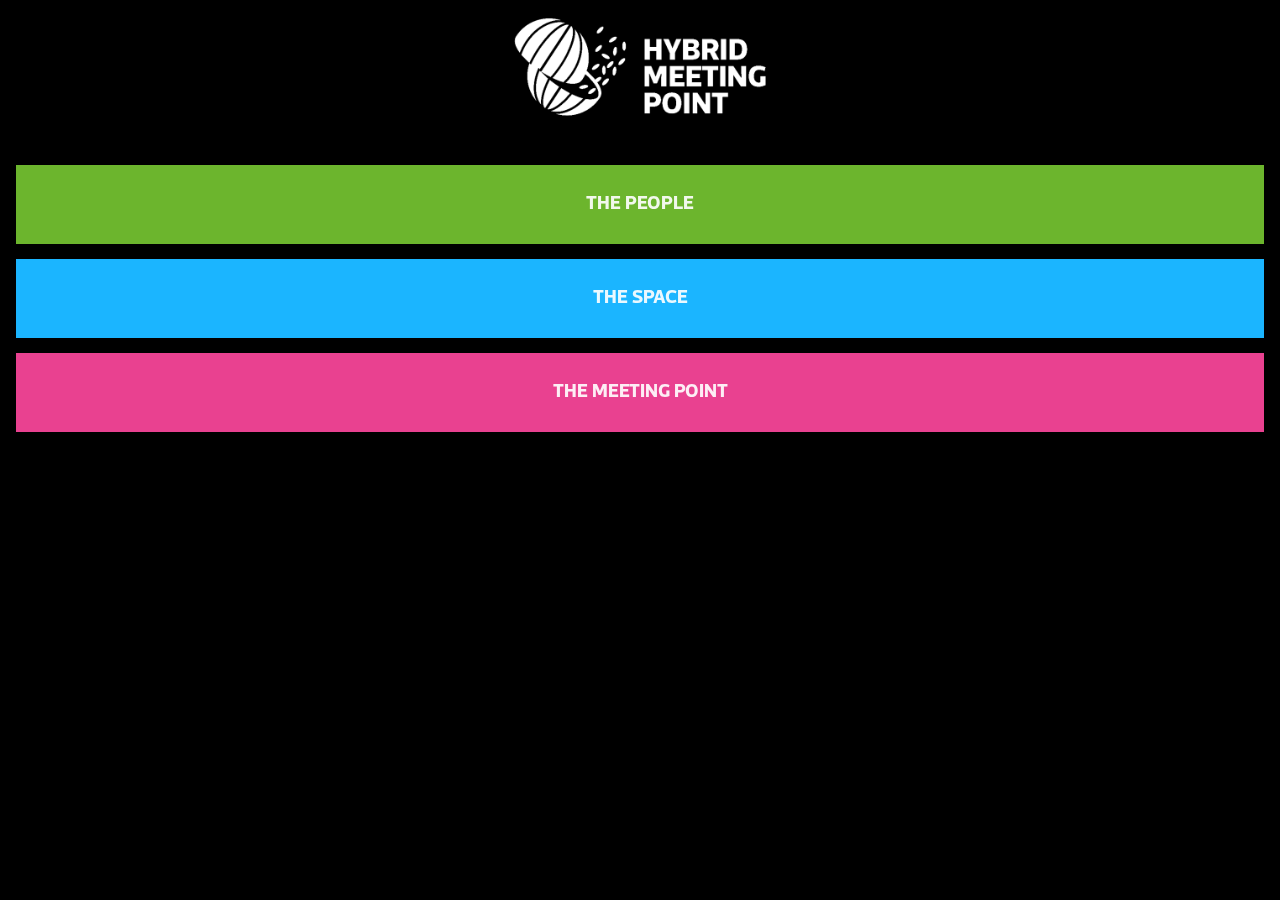
<file: code/src/index.html>
<html>
	<head>
		<title>Meeting Point</title>
		<!--  <link type="text/css" rel="stylesheet" href="css/materialize.min.css"  media="screen,projection"/> -->
		<link type="text/css" rel="stylesheet" href="css/style.css"/>
		<meta name="viewport" content="width=device-width, initial-scale=1.0, maximum-scale=1.0, user-scalable=0"/>
	</head>
	<body role='document'>
    
	<div id="container">
		<div id="content"></div>
	</div>
	<div id="modal-container"></div>

	<script type="text/javascript" src="js/libs/jquery-2.1.4.min.js"></script>
	<script type="text/javascript" src="js/libs/jquery.iframe-transport.js"></script>
	<!--  <script type="text/javascript" src="js/libs/materialize.min.js"></script> -->
   	<script data-main="js/main" src="js/libs/require.js"></script>
   	<script type="text/javascript">
   		define('jquery', [], function() {
		    return jQuery;
		});
   	</script>
	
		
	</body>
</html>
</file>
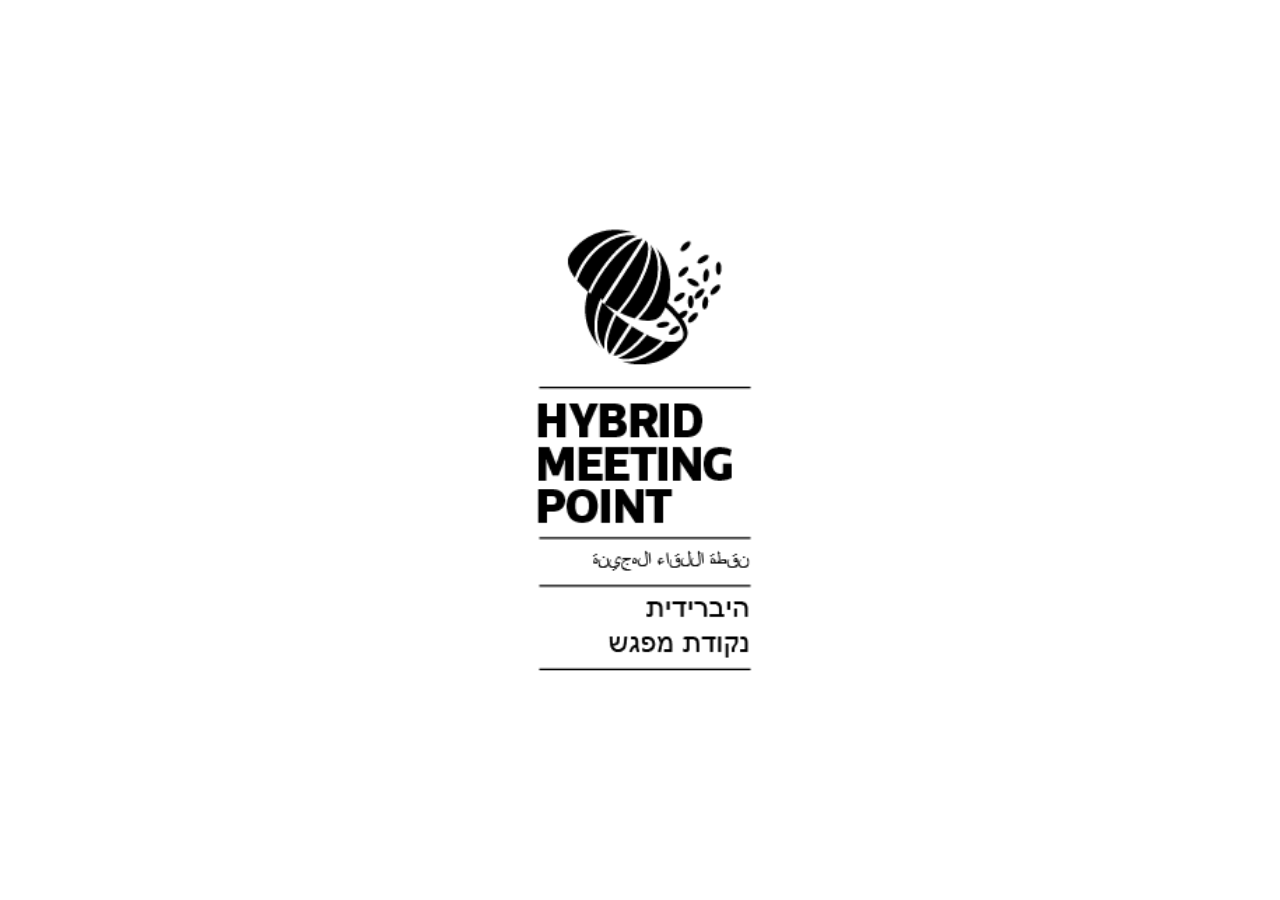
<file: resources/splash_page/index.html>
<html>
<head>
	<title>The Meeting Point</title>
	<meta HTTP-EQUIV="Pragma" CONTENT="no-cache">
	<meta name="viewport" content="width=device-width, initial-scale=1.0, maximum-scale=1.0, user-scalable=0"/>
</head>
<body bgcolor="#FFFFFF" text="#000000">
	<div style="width:100%;text-align:center">
		<a href="/meetingpoint/"><img src="meeting_point_splash_logo.png" style="height:70%;padding-top:10%"></a>
	</div>
</body>
</html>
</file>
<file: code/src/css/style.css>
/* ########### SET VARS ########### */
/* ########### FONTS ########### */
@font-face {
  font-family: 'acto';
  src: url("../fonts/Acto-Bold.otf");
  font-weight: bold; }
@font-face {
  font-family: 'acto';
  src: url("../fonts/Acto-Medium.otf");
  font-weight: normal; }
/* ########### DEFINE CSS ###########*/
body {
  color: rgba(255, 255, 255, 0.91);
  margin: 0px;
  font-family: acto;
  background-color: #000000; }

h1 {
  text-align: center;
  font-weight: normal;
  font-size: 150%;
  color: #ffffff; }

h2 {
  border-bottom: 1px solid;
  font-size: 150%;
  padding: 0 0 10px 0;
  margin: 15px 0 30px 0;
  color: #ffffff; }

a {
  font-weight: bold;
  color: rgba(255, 255, 255, 0.91);
  text-decoration: none; }

.page {
  height: 100%;
  width: 100%; }

.page > div {
  padding: 1em; }

.page .logo {
  text-align: center;
  padding-top: 15px;
  /*padding-bottom: $button-padding;*/ }
  .page .logo img {
    height: 70%; }

.page .logo.small img {
  height: 50%; }

.page-top {
  position: fixed;
  top: 0px;
  left: 1em;
  right: 1em;
  height: 150px; }

.page-bottom {
  position: fixed;
  top: 150px;
  left: 1em;
  right: 1em;
  bottom: 1em;
  overflow-x: auto; }

/*
 * BUTTONS AND LINKS
 */
.mainLink {
  text-align: center;
  margin-top: 15px;
  margin-bottom: 15px;
  font-weight: bold;
  font-size: 120%; }

.mainLink a {
  font-weight: bold;
  display: block;
  padding: 30px; }

.btn {
  display: block;
  padding: 15px;
  margin: 15px 0 15px 0;
  background-color: #fff;
  font-weight: bold;
  font-size: 120%;
  color: #000;
  text-align: center;
  cursor: pointer; }

.btn.small {
  display: inline-block;
  padding: 15px; }

.btn.small.left {
  float: left; }

.btn.small.right {
  float: right; }

/*
 * HELPERS
 */
.middle-parent {
  display: table; }

.middle-parent.fill {
  width: 100%;
  height: 100%; }

.middle {
  display: table-cell;
  vertical-align: middle; }

/*
 * INPUT ELEMENTS
 */
textarea {
  width: 100%;
  height: 120px;
  border: none;
  padding: 10px;
  background-color: #ffffff;
  resize: none;
  color: #000;
  font-weight: bold;
  font-size: 100%; }

textarea:focus {
  outline: none !important;
  /*border:1px solid #fff;*/ }

#filepath {
  height: 1em;
  padding: 10px;
  text-align: center; }

/*
 * MODAL DIALOG
 */
.modal-background {
  position: fixed;
  top: 0;
  left: 0;
  width: 100%;
  height: 100%;
  z-index: 999;
  background-color: rgba(0, 0, 0, 0.5); }

.modal-dialog {
  position: relative;
  top: 20%;
  width: 80%;
  margin-left: auto;
  margin-right: auto;
  background-color: #bdbdbd;
  padding: 15px;
  border-radius: 2px;
  -webkit-transform: translate3d(0, 0, 0);
  transform: translate3d(0, 0, 0);
  opacity: 1;
  max-height: 70%;
  overflow-y: scroll;
  overflow-x: hidden;
  color: #000; }

.modal-dialog h2 {
  display: inline;
  padding-top: 15px;
  padding-bottom: 15px;
  margin: 0;
  border: none;
  color: #000; }

.modal-dialog p {
  padding-top: 15px;
  padding-bottom: 15px;
  margin: 0; }

.modal-dialog .btn {
  margin: 0; }

.modal-dialog.transition {
  -webkit-transition-duration: .2s;
  transition-duration: .2s; }

.modal-dialog.hidden {
  -webkit-transform: translate3d(0, -20%, 0);
  transform: translate3d(0, -20%, 0);
  opacity: 0; }

.modal-dialog #done {
  text-align: center;
  font-weight: bold; }

.modal-dialog .color-picker {
  display: inline-block;
  overflow: none;
  height: 3em;
  width: 3em;
  border-radius: 50%;
  border: 1px solid;
  border-color: rgba(255, 255, 255, 0.91);
  margin: 15px; }

.modal-dialog li {
  display: inline-block; }

.green {
  background-color: #6cb52d; }

.blue {
  background-color: #1bb5ff; }

.pink {
  background-color: #e94190; }

.green-text {
  color: #6cb52d; }

.blue-text {
  color: #1bb5ff; }

.pink-text {
  color: #e94190; }

/*# sourceMappingURL=style.css.map */
</file>
